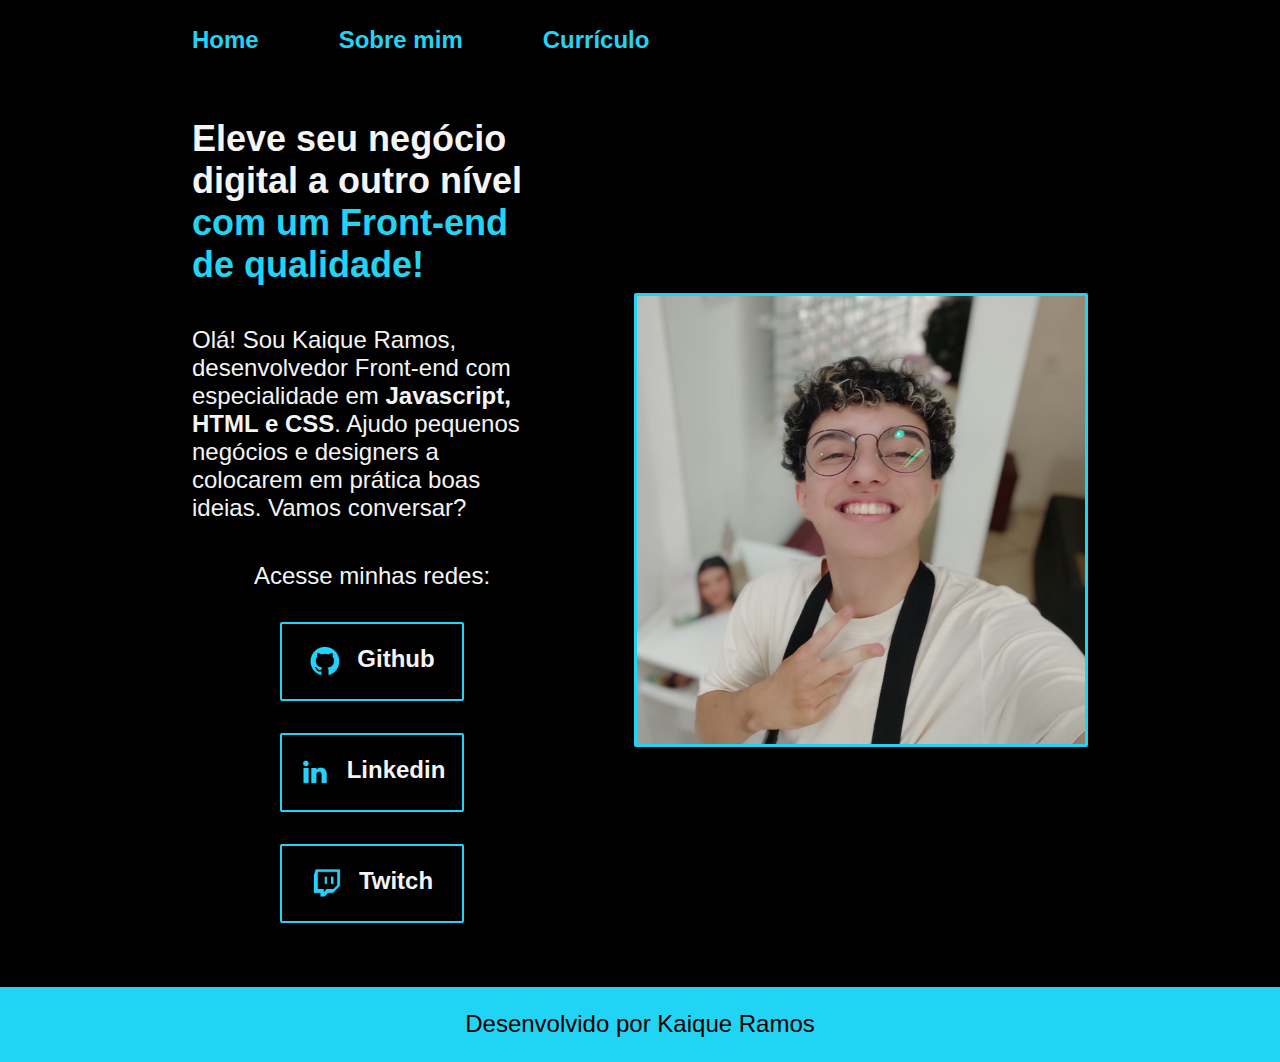
<file: index.html>
<!DOCTYPE html>
<html lang="pt-br">
<head>
    <meta charset="UTF-8">
    <meta http-equiv="X-UA-Compatible" content="IE=edge">
    <meta name="viewport" content="width=device-width, initial-scale=1.0">
    <title>Portfólio</title>
    <link rel="stylesheet" href="./EstilosCSS/style.css">
</head>
<body>
    <header class="cabecalho">
        <nav class="cabecalho__menu">
            <a class="cabecalho__menu__link" href="index.html">Home</a>
            <a class="cabecalho__menu__link" href="sobre.html">Sobre mim</a>
            <a class="cabecalho__menu__link" href="curriculo.html">Currículo</a>
        </nav>
    </header>
    <main class="apresentacao" >
        <section class="apresentacao__conteudo">
            <h1 class="apresentacao__conteudo__titulo">Eleve seu negócio digital a outro nível
            <strong class="destaque-titulo">com um Front-end de qualidade!</strong>
            </h1>
            <p class="apresentacao__conteudo__paragrafo">Olá! Sou Kaique Ramos, desenvolvedor Front-end com 
            especialidade em <strong> Javascript,
            HTML e CSS</strong>. Ajudo pequenos negócios e
            designers a colocarem em prática boas ideias.
            Vamos conversar?</p>
            <div class="apresentacao__links">
                <h2 class="apresentacao__links__subtitulo">Acesse minhas redes:</h2>
                <a class= "apresentacao__links__navegacao" href="http://Github.com">
                    <img src="/public/images/logo-github.png">
                    Github</a>
                <a class= "apresentacao__links__navegacao" href="http://Linkedin.com">
                    <img src="/public/images/logo-linkedin.png">
                    Linkedin</a>
                <a class= "apresentacao__links__navegacao" href="http://Twitch.tv">
                    <img src="/public/images/logo-twitch.png">
                    Twitch</a>
            </div>
        </section>
            <img src="./Assets/eu.jpg" alt="Imagem de Kaique Ramos Programando" class="apresentacao__imagem">
    </main>
    <footer class="rodape">
        <p>Desenvolvido por Kaique Ramos</p>
    </footer>
</body>
</html>
</file>
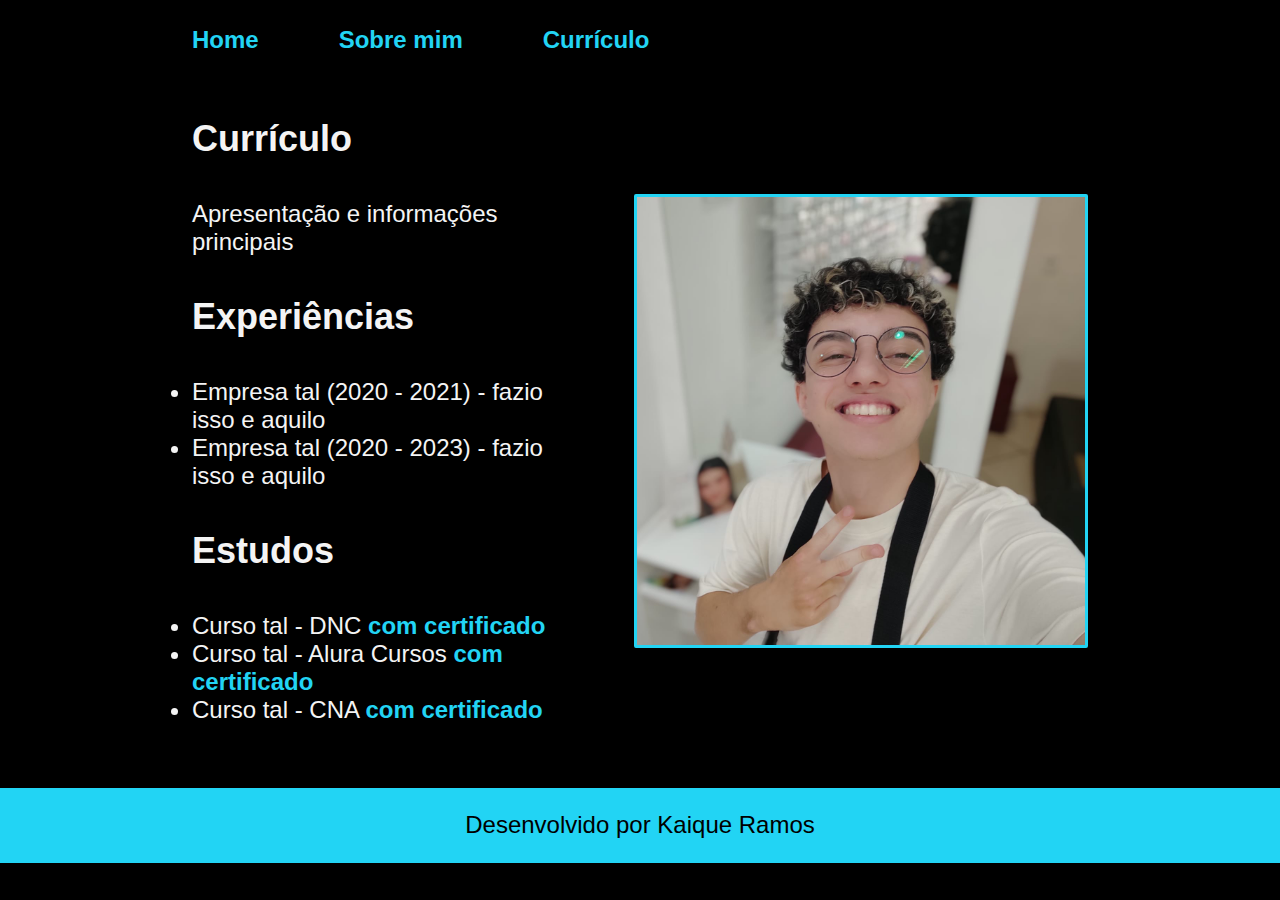
<file: curriculo.html>
<!DOCTYPE html>
<html lang="en">
<head>
    <meta charset="UTF-8">
    <meta http-equiv="X-UA-Compatible" content="IE=edge">
    <meta name="viewport" content="width=device-width, initial-scale=1.0">
    <title>Portfólio</title>
    <link rel="stylesheet" href="./EstilosCSS/style.css">
<body>
    <header class="cabecalho">
        <nav class="cabecalho__menu">
            <a class="cabecalho__menu__link" href="index.html">Home</a>
            <a class="cabecalho__menu__link" href="sobre.html">Sobre mim</a>
            <a class="cabecalho__menu__link" href="curriculo.html">Currículo</a>
        </nav>
    </header>
    <main class="apresentacao">
        <section class="apresentacao__conteudo" >
            <h1 class="apresentacao__conteudo__titulo">Currículo</h1>
            <p class="apresentacao__conteudo__paragrafo">Apresentação e informações principais
            </p>
            <h1 class="apresentacao__conteudo__titulo">Experiências</h1>
            <ul>
                <li class="apresentacao__conteudo__paragrafo">Empresa tal (2020 - 2021) - fazio isso e aquilo</li>
                <li class="apresentacao__conteudo__paragrafo">Empresa tal (2020 - 2023) - fazio isso e aquilo</li>
            </ul>
            <h1 class="apresentacao__conteudo__titulo">Estudos</h1>
            <ul>
                <li class="apresentacao__conteudo__paragrafo">Curso tal - DNC <strong class="destaque-titulo">com certificado</strong></li>
                <li class="apresentacao__conteudo__paragrafo">Curso tal - Alura Cursos <strong class="destaque-titulo">com certificado</strong></li>
                <li class="apresentacao__conteudo__paragrafo">Curso tal - CNA <strong class="destaque-titulo">com certificado</strong></li>
            </ul>
        </section>
            <img src="./Assets/eu.jpg" class="apresentacao__imagem" alt="Imagem de Kaique Ramos">
    </main>
        <footer class="rodape">
                <p>Desenvolvido por Kaique Ramos</p>
        </footer>
</body>
</html>
</file>
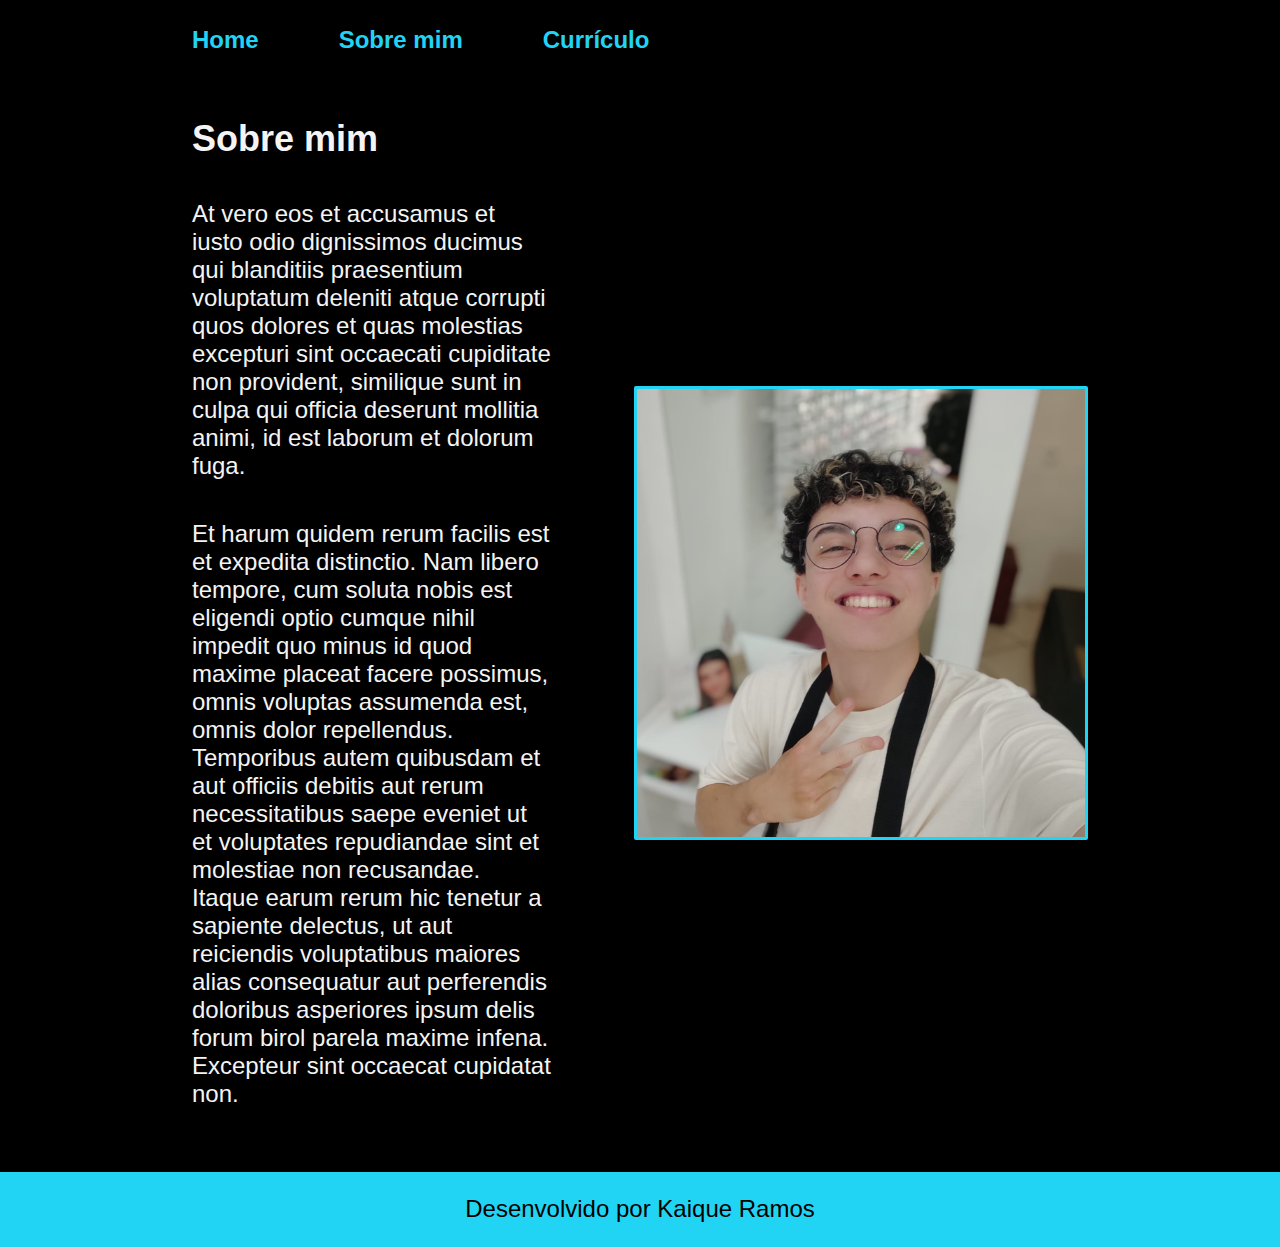
<file: sobre.html>
<!DOCTYPE html>
<html lang="pt=br">
<head>
    <meta charset="UTF-8">
    <meta http-equiv="X-UA-Compatible" content="IE=edge">
    <meta name="viewport" content="width=device-width, initial-scale=1.0">
    <title>Portfólio</title>
    <link rel="stylesheet" href="./EstilosCSS/style.css">
</head>
<body>
    <header class="cabecalho">
        <nav class="cabecalho__menu">
            <a class="cabecalho__menu__link" href="index.html">Home</a>
            <a class="cabecalho__menu__link" href="sobre.html">Sobre mim</a>
            <a class="cabecalho__menu__link" href="curriculo.html">Currículo</a>
        </nav>
    </header>
    <main class="apresentacao">
        <section class="apresentacao__conteudo">
            <h1 class="apresentacao__conteudo__titulo">Sobre mim</h1>
            <p class="apresentacao__conteudo__paragrafo">At vero eos et accusamus et iusto odio dignissimos ducimus qui blanditiis praesentium voluptatum deleniti atque corrupti quos dolores et quas molestias excepturi sint occaecati cupiditate non provident, similique sunt in culpa qui officia deserunt mollitia animi, id est laborum et dolorum fuga.</p>
            <p class="apresentacao__conteudo__paragrafo">Et harum quidem rerum facilis est et expedita distinctio. Nam libero tempore, cum soluta nobis est eligendi optio cumque nihil impedit quo minus id quod maxime placeat facere possimus, omnis voluptas assumenda est, omnis dolor repellendus. Temporibus autem quibusdam et aut officiis debitis aut rerum necessitatibus saepe eveniet ut et voluptates repudiandae sint et molestiae non recusandae. Itaque earum rerum hic tenetur a sapiente delectus, ut aut reiciendis voluptatibus maiores alias consequatur aut perferendis doloribus asperiores ipsum delis forum birol parela maxime infena. Excepteur sint occaecat cupidatat non.</p>


        </section>
        <img src="Assets/eu.jpg" alt="Imagem de Kaique Ramos" class="apresentacao__imagem">
    </main>
        <footer class="rodape">
            <p>Desenvolvido por Kaique Ramos</p>
        </footer>
</body>
</html>
</file>
<file: EstilosCSS/style.css>
@import url('https://fonts.googleapis.com/css2?family=Krona+One&display=swap');
@import url('https://fonts.googleapis.com/css2?family=Krona+One&family=Montserrat&display=swap');

* 
{
margin: 0;
padding: 0;
}
:root {
    --cor-primaria: #000;
    --cor-secundaria: #f4f4f4;
    --cor-terciaria: #22d4f4;
    --cor-hover: #272727;

    --fonte-primaria: 'Mountserrat' sans-serif;
    --fonte-secundaria: 'Krona-one', sans-serif;
}
body 
{
box-sizing: border-box;
background-color: var(--cor-primaria);
color: var(--cor-secundaria);
}
.cabecalho {
    padding: 2% 0% 0% 15%;
}
.cabecalho__menu {
    display: flex;
    gap: 80px;
}
.cabecalho__menu__link {
    color: var(--cor-terciaria);
    font-family: var(--fonte-secundaria);
    font-size: 1.5rem;
    font-weight: 600;
    text-decoration: none;
}
.destaque-titulo 
{
color: var(--cor-terciaria);
}
.apresentacao
    {
        padding: 5% 15%;
        display: flex;
        align-items: center;
        justify-content: space-between;
        gap: 82px;
    }
.apresentacao__conteudo
    {
        width: 50%;
        display: flex;
        flex-direction: column;
        gap: 40px;
    }
.apresentacao__conteudo__titulo
    {
        font-family: var(--fonte-secundaria);
        font-size: 2.25rem;
    }
.apresentacao__conteudo__paragrafo
    {
        font-family: var(--fonte-secundaria);
        font-size: 1.5rem;
    }
.apresentacao__links {
    display: flex;
    flex-direction: column;
    justify-content: space-between;
    align-items: center;
    gap: 32px;
}
.apresentacao__links__subtitulo {
font-family: var(--fonte-secundaria);
font-weight: 400;
font-size: 1.5rem;

}
.apresentacao__links__navegacao {
    display: flex;
    justify-content: center;
    gap: 16px;
    border: 2px solid var(--cor-terciaria);
    width: 50%;
    text-align: center;
    border-radius: 2px;
    font-size: 1.5rem;
    padding: 21.5px 0;
    text-decoration: none;
    color: var(--cor-secundaria);
    font-family: var(--fonte-secundaria);
    font-weight: 600;
}

.apresentacao__links__link:hover {
background-color: var(--cor-hover);
}
.apresentacao__imagem {
    border-radius: 2px;
    width: 50%;
    border: solid;
    border-color: var(--cor-terciaria);
}
.apresentacao__links__link__intagram__icone {
    display: flex;
    
}
.rodape {
    background-color: var(--cor-terciaria);
    color: var(--cor-primaria);
    padding: 23.64px;
    text-align: center;
    font-family: var(--fonte-secundaria);
    font-size: 1.5rem;
    font-weight: 400;
}
@media (max-width: 1200px) {
    .cabecalho {
        padding: 10%;
    }
    .cabecalho__menu {
        justify-content: center;
    }
    .apresentacao {
        flex-direction: column-reverse;
        padding: 5%;
    }
    .apresentacao__conteudo {
        width: auto;
    }
}
</file>
